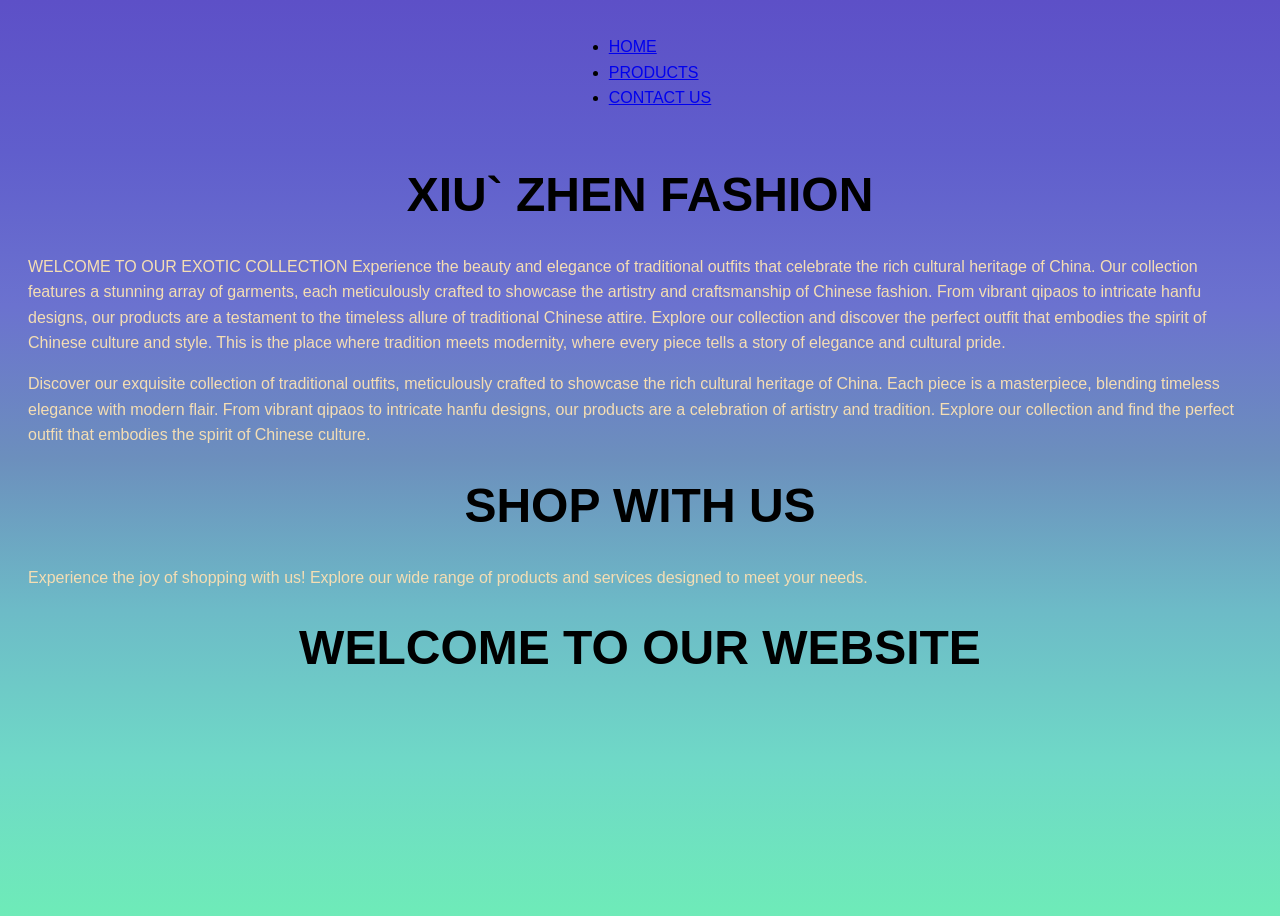
<file: index.html>
<!DOCTYPE html>
<html lang="en">
<head>
        <meta charset="UTF-8">
        <meta http-equiv="X-UA-Compatible" content="IE=edge">
        <meta name="viewport" content="width=device-width, initial-scale=1.0">
        <title>XIU` ZHEN FASHION</title>
        <link rel="stylesheet" href="styles.css">
</head>
  <nav>
    <ul>
     <li> <a href="index.html">HOME</a></li>
     <li> <a href="products.html">PRODUCTS</a></li>
     <li> <a href="contacts.html">CONTACT US</a></li>        
    </ul>
  </nav>
<body>
  <h1> XIU` ZHEN FASHION </h1> 
    <p>WELCOME TO OUR EXOTIC COLLECTION
      Experience the beauty and elegance of traditional outfits that celebrate the rich cultural heritage of China.
       Our collection features a stunning array of garments, each meticulously crafted to showcase the artistry and craftsmanship of Chinese fashion. 
       From vibrant qipaos to intricate hanfu designs, our products are a testament to the timeless allure of traditional Chinese attire.
        Explore our collection and discover the perfect outfit that embodies the spirit of Chinese culture and style.
      This is the place where tradition meets modernity, where every piece tells a story of elegance and cultural pride.
    </p>
  <section id="About">
    <p>Discover our exquisite collection of traditional outfits, meticulously crafted to showcase the rich cultural heritage of China. 
       Each piece is a masterpiece, blending timeless elegance with modern flair.
       From vibrant qipaos to intricate hanfu designs, our products are a celebration of artistry and tradition.
       Explore our collection and find the perfect outfit that embodies the spirit of Chinese culture.
    </p>

  <section id="SHOP"></section>                                                                                                                                                                                                                                                                                                                                                    
    <h2>SHOP WITH US</h2>
    <p>Experience the joy of shopping with us! 
       Explore our wide range of products and services designed to meet your needs.
    </p>

  <h3>WELCOME TO OUR WEBSITE</h3>
 <img src="https://cdn.pixabay.com/photo
 <footer>
    &copy; 2026 XIU` ZHEN FASHION. All rights reserved.
 </footer>
</body>
</html>
</file>
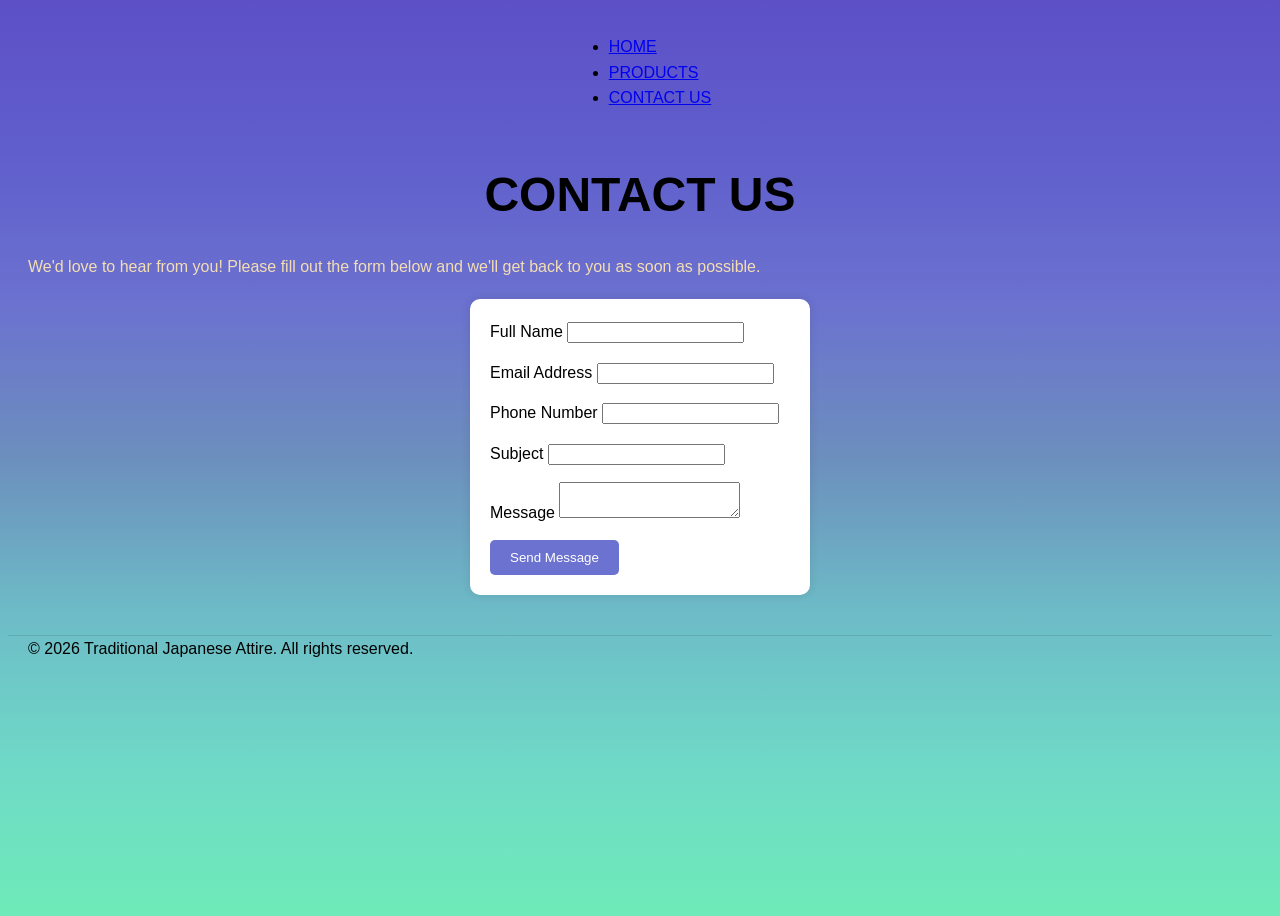
<file: contacts.html>
<!DOCTYPE html>
<html>
 <head>
    <meta charset="UTF-8">
    <meta name="viewport" content="width=device-width, initial-scale=1.0">
    <title>Contact Us</title>
    <link rel="stylesheet" href="styles.css">
 </head>
  <nav>
    <ul>
     <li><a href="index.html">HOME</a></li>
     <li><a href="products.html">PRODUCTS</a></li>
     <li><a href="contacts.html">CONTACT US</a></li>        
    </ul>
 </nav>
 <body>
  <h1>Contact Us</h1>
   <p>We'd love to hear from you! Please fill out the form below and we'll get back to you as soon as possible.</p>

   <form class="contact-form">
    <div class="form-group">
     <label for="name">Full Name</label>
     <input type="text" id="name" name="name" required>
    </div>
    <div class="form-group">
     <label for="email">Email Address</label>
     <input type="email" id="email" name="email" required>
    </div>
    <div class="form-group">
     <label for="phone">Phone Number</label>
     <input type="tel" id="phone" name="phone">
    </div>
    <div class="form-group">
     <label for="subject">Subject</label>
     <input type="text" id="subject" name="subject" required>
    </div>
    <div class="form-group">
     <label for="message">Message</label>
     <textarea id="message" name="message" required></textarea>
    </div>
    <div class="form-group">
     <button type="submit">Send Message</button>
    </div>
   </form>
 <footer>
  &copy; 2026 Traditional Japanese Attire. All rights reserved.
 </footer>
 </body>
</html>
</file>
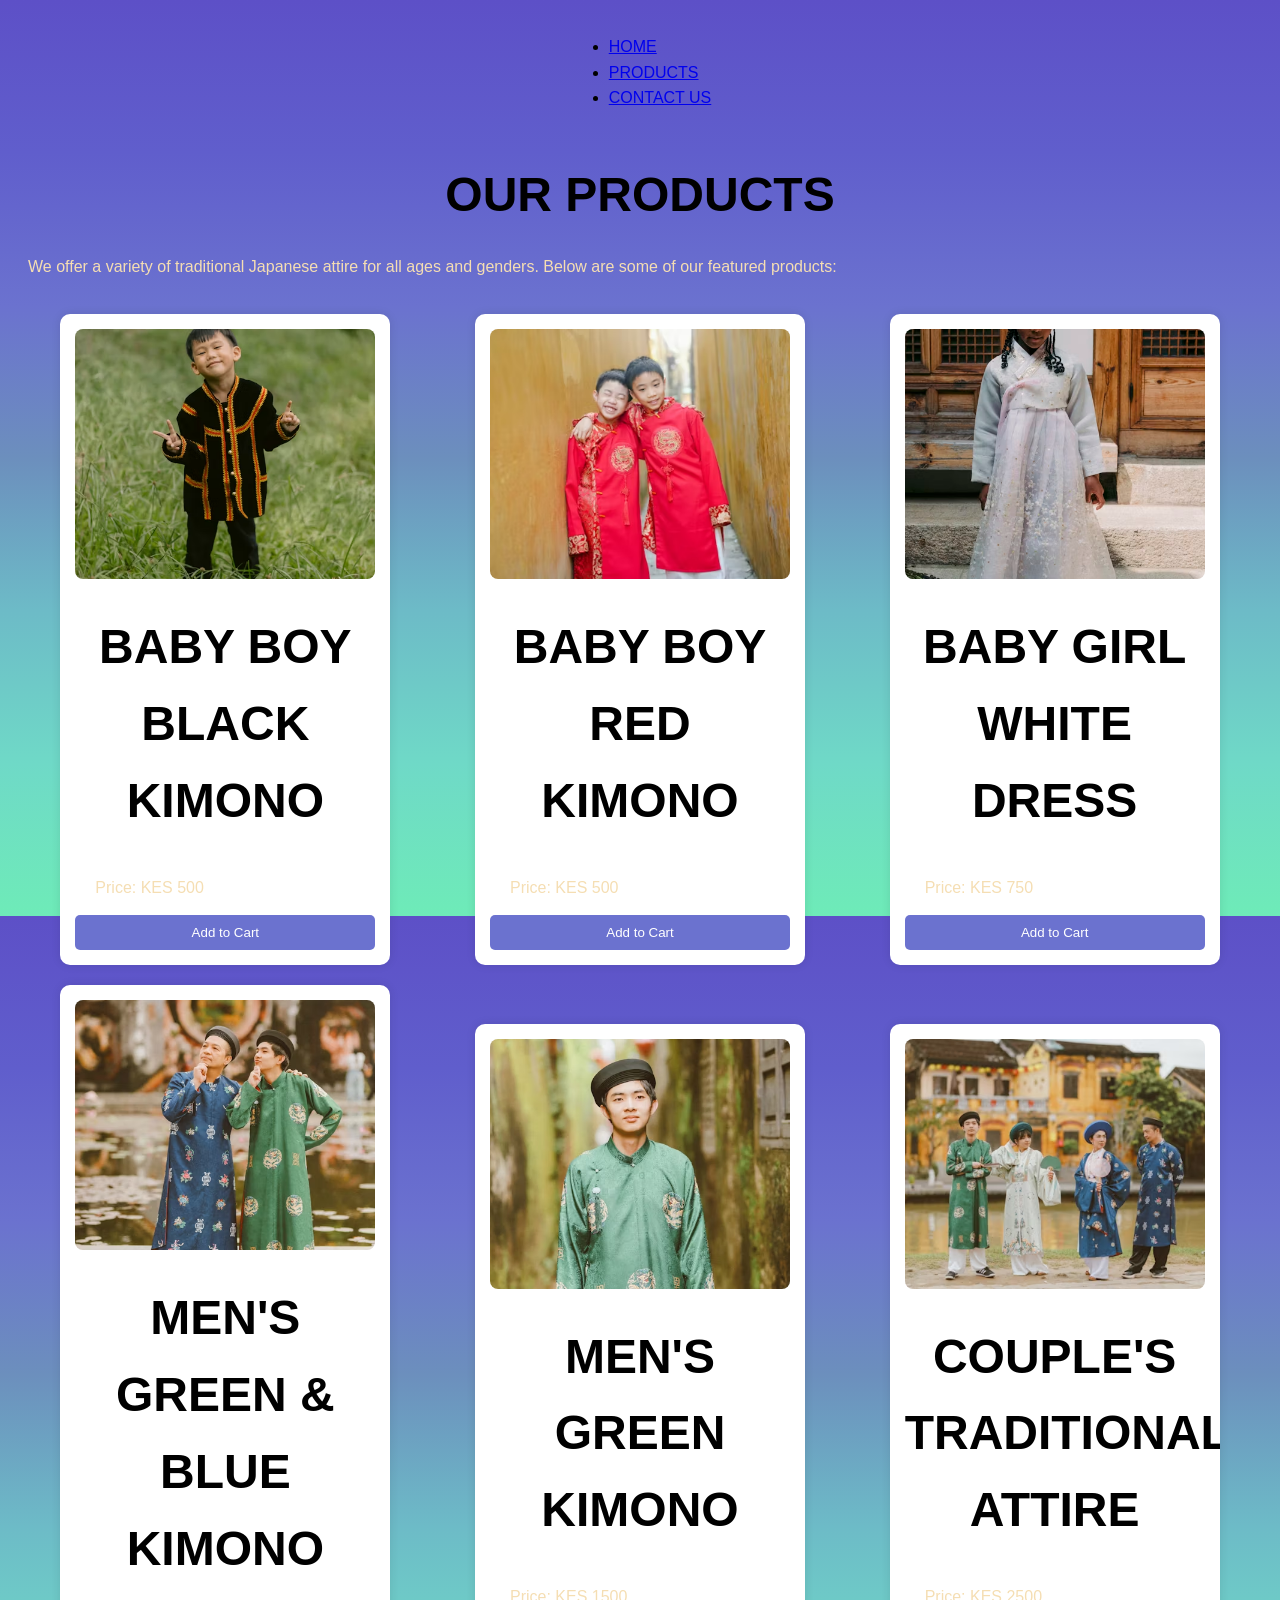
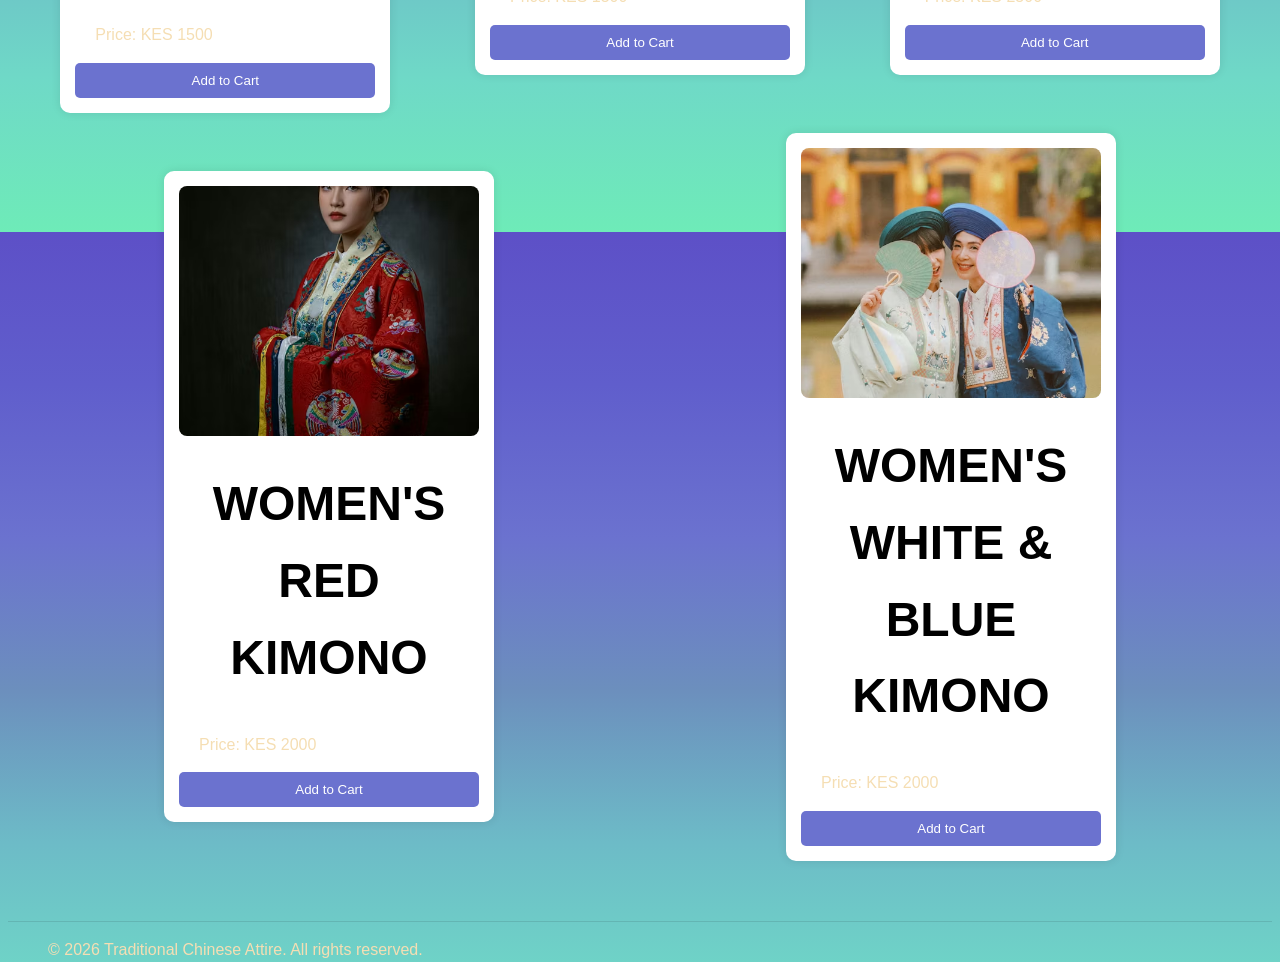
<file: products.html>
<!DOCTYPE html>
<html>
 <head>
    <meta charset="UTF-8">
    <meta name="viewport" content="width=device-width, initial-scale=1.0">
    <title>Our Products</title>
    <link rel="stylesheet" href="styles.css">
 </head>
 <body>
    <nav>
        <ul>
         <li><a href="index.html">HOME</a></li>
         <li><a href="products.html">PRODUCTS</a></li>
         <li><a href="contacts.html">CONTACT US</a></li>        
        </ul>
    </nav>

    <h1>Our Products</h1>
    <p>We offer a variety of traditional Japanese attire for all ages and genders. Below are some of our featured products:</p>

    <!-- container for product cards -->
    <div class="products-grid">
        <div class="product-card">
            <img src="images.html/babyboy black kimono attire.avif" alt="black kimono">
            <h3>Baby Boy Black Kimono</h3>
            <p>Price: KES 500</p>
            <button class="add-to-cart">Add to Cart</button>
        </div>

        <div class="product-card">
            <img src="images.html/babyboy red kimono attire.avif" alt="red kimono">
            <h3>Baby Boy Red Kimono</h3>
            <p>Price: KES 500</p>
            <button class="add-to-cart">Add to Cart</button>
        </div>

        <div class="product-card">
            <img src="images.html/babygirl white dress attire.avif" alt="white dress">
            <h3>Baby Girl White Dress</h3>
            <p>Price: KES 750</p>
            <button class="add-to-cart">Add to Cart</button>
        </div>

        <div class="product-card">
            <img src="images.html/green and blue kimono men attire.avif" alt="green and blue kimono">
            <h3>Men's Green & Blue Kimono</h3>
            <p>Price: KES 1500</p>
            <button class="add-to-cart">Add to Cart</button>
        </div>

        <div class="product-card">
            <img src="images.html/green kimono men attire.avif" alt="green kimono">
            <h3>Men's Green Kimono</h3>
            <p>Price: KES 1500</p>
            <button class="add-to-cart">Add to Cart</button>
        </div>

        <div class="product-card">
            <img src="images.html/men and women matching attire.avif" alt="men and women outfit">
            <h3>Couple's Traditional Attire</h3>
            <p>Price: KES 2500</p>
            <button class="add-to-cart">Add to Cart</button>
        </div>

        <div class="product-card">
            <img src="images.html/red kimono women attire.avif" alt="red kimono">
            <h3>Women's Red Kimono</h3>
            <p>Price: KES 2000</p>
            <button class="add-to-cart">Add to Cart</button>
        </div>

        <div class="product-card">
            <img src="images.html/white and blue women attire.avif" alt="white and blue kimono">
            <h3>Women's White & Blue Kimono</h3>
            <p>Price: KES 2000</p>
            <button class="add-to-cart">Add to Cart</button>
        </div>
    </div>

    <footer>
        <p>&copy; 2026 Traditional Chinese Attire. All rights reserved.</p>
    </footer>
 </body>
</html>
</file>
<file: styles.css>
html {
    margin: 0;
    padding: 0;
    box-sizing: border-box;
}

body {
    height: 100vh;
    background: linear-gradient(to bottom, #5d50c7, #605ecc, #6b72cf, #6c8fbd, #6dbbc7, #6fd9c7, #6eebb8);
    font-family: Arial, Helvetica, sans-serif;
    line-height: 1.6;
    overflow-y: auto;
}

h1, h2, h3{
    text-align: center;
    color: black;
    font-weight: 700;
    font-size: 3rem;
    text-transform: uppercase;
    margin: 20px 0;
}

p {
    text-align: left;
    color: wheat;
    font-weight: 400;
    margin: 15px 0;
    padding: 0 20px;
}

button {
    border: none;
    padding: 10px 20px;
    background-color: #6b72cf;
    color: white;
    border-radius: 5px;
    cursor: pointer;
    transition: 0.3s ease;
}

button:hover {
    background-color: azure;
    color: black;
    transform: scale(1.05);
}

.products-grid {
    display: flex;
    flex-wrap: wrap;
    justify-content: space-around;
    gap: 20px;
    padding: 20px;
    align-items: center;
}

.product-card {
    display: flex;
    flex-direction: column;
    background-color: white;
    border-radius: 10px;
    box-shadow: 0 0 10px rgba(0, 0, 0, 0.1);
    width: 300px;
    padding: 15px;
    transition: 0.3s ease;
    justify-content: space-between;
    overflow: hidden;
}

.product-card img {
    width: 100%;
    height: 250px;
    object-fit: cover;
    border-radius: 8px;
    margin-bottom: 10px;
    transition: 0.3s ease;
}

.product-card:hover img {
    transform: scale(1.05);
}

.product-card:hover {
    box-shadow: 0 5px 20px rgba(0, 0, 0, 0.2);
    transform: translateY(-5px);
}

footer {
    text-align: left;
    color: black;
    margin-top: 40px;
    padding-left: 20px;
    border-top: 1px solid rgba(0, 0, 0, 0.1);
}

nav {
    display: flex;
    justify-content: center;
    gap: 20px;
    background-color: transparent;
    padding: 10px 0;
}
form {
    display: flex;
    flex-direction: column;
    gap: 15px;
    padding: 20px;
    background-color: white;
    border-radius: 10px;
    box-shadow: 0 0 10px rgba(0, 0, 0, 0.1);
    width: 300px;
    margin: 20px auto;
}
</file>
